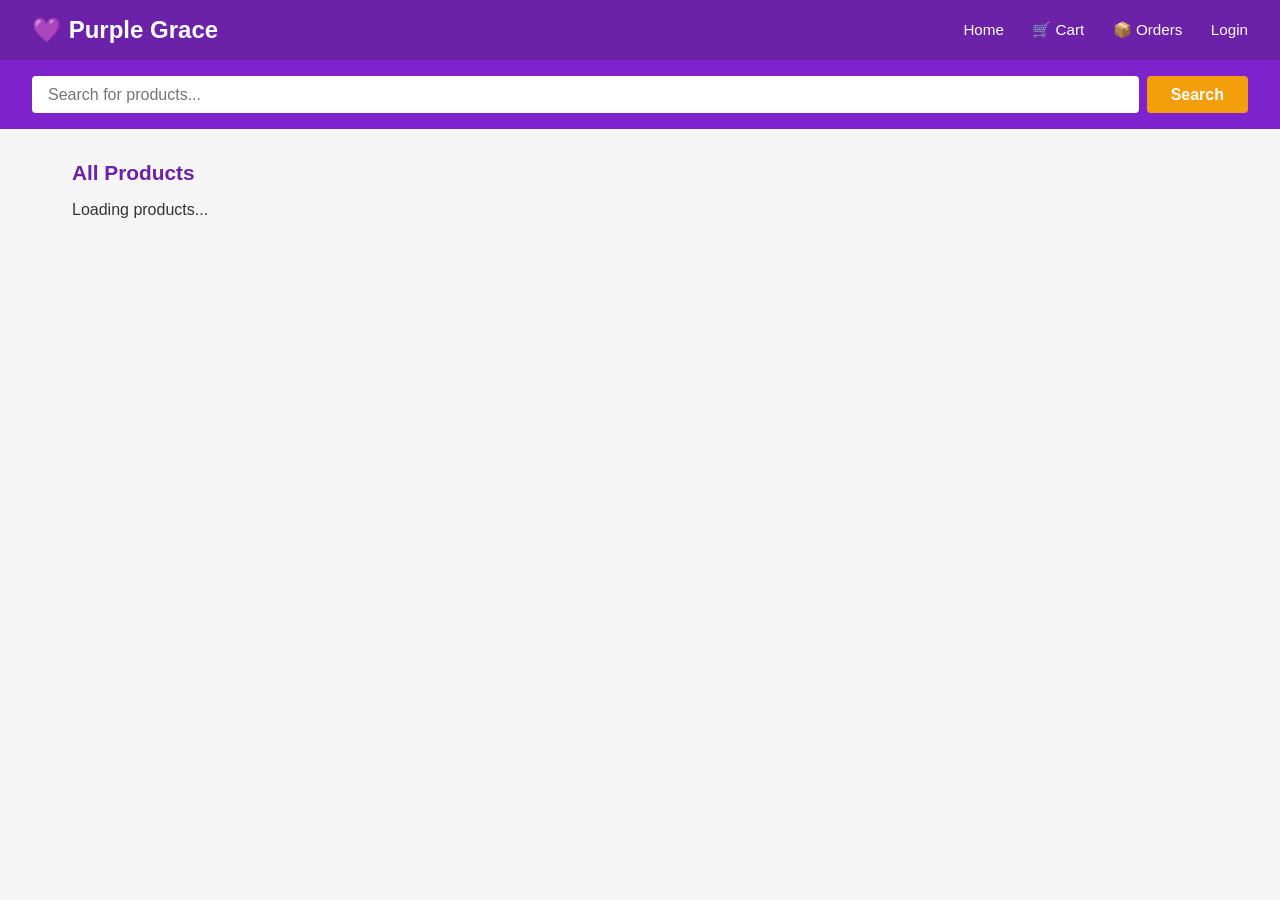
<file: static/index.html>
<!DOCTYPE html>
<html lang="en">
<head>
    <meta charset="UTF-8">
    <meta name="viewport" content="width=device-width, initial-scale=1.0">
    <title>Purple Grace Store</title>
    <link rel="stylesheet" href="/static/style.css">
</head>
<body>

    <!-- Navbar -->
<nav>
    <a href="/" class="logo">💜 Purple Grace</a>
    <button class="hamburger" onclick="toggleMenu()" id="hamburger">
        <span></span>
        <span></span>
        <span></span>
    </button>
    <div class="nav-links" id="nav-links">
        <a href="/">Home</a>
        <a href="/static/cart.html">🛒 Cart</a>
        <a href="/static/orders.html">📦 Orders</a>
        <a href="/static/auth.html" id="auth-link">Login</a>
        <a href="#" id="logout-link" style="display:none">Logout</a>
    </div>
</nav>
    <!-- Search bar -->
    <div class="search-bar">
        <input type="text" id="search-input" placeholder="Search for products...">
        <button onclick="searchProducts()">Search</button>
    </div>

    <!-- Products -->
    <div class="container">
        <div id="message"></div>
        <p class="section-title">All Products</p>
        <div class="product-grid" id="product-grid">
            <p>Loading products...</p>
        </div>
    </div>

    <script>
        const API = "http://127.0.0.1:8000"

        // Check if user is logged in
        const token = localStorage.getItem("token")
        if (token) {
            document.getElementById("auth-link").style.display = "none"
            document.getElementById("logout-link").style.display = "inline"
        }

        // Logout
        document.getElementById("logout-link").onclick = () => {
            localStorage.removeItem("token")
            window.location.reload()
        }

        // Load all products on page load
        async function loadProducts() {
            const response = await fetch(`${API}/products`)
            const products = await response.json()
            displayProducts(products)
        }

        // Search products
        async function searchProducts() {
            const name = document.getElementById("search-input").value
            if (!name) {
                loadProducts()
                return
            }
            const response = await fetch(`${API}/products/search?name=${name}`)
            if (response.status === 404) {
                displayProducts([])
                return
            }
            const products = await response.json()
            displayProducts(products)
        }

        // Display products in the grid
function displayProducts(products) {
    const grid = document.getElementById("product-grid")
    if (products.length === 0) {
        grid.innerHTML = `
            <div class="empty-state">
                <p>No products found</p>
            </div>`
        return
    }
    grid.innerHTML = products.map(p => `
        <div class="product-card">
            ${p.image_url
                ? `<img src="${p.image_url}" alt="${p.name}"
                    style="width:100%;height:180px;object-fit:cover;border-radius:4px;margin-bottom:0.75rem">`
                : `<div style="width:100%;height:180px;background:#f3e8ff;border-radius:4px;margin-bottom:0.75rem;display:flex;align-items:center;justify-content:center;color:#6b21a8;font-size:2rem">💜</div>`
            }
            <h3>${p.name}</h3>
            <p class="category">${p.category || "General"}</p>
            <p class="price">R${p.price.toFixed(2)}</p>
            <p class="stock">${p.stock} in stock</p>
            <div style="display:flex;gap:0.5rem">
                <a href="/static/product.html?id=${p.id}"
                    class="btn btn-secondary"
                    style="text-decoration:none;text-align:center;flex:1">
                    View
                </a>
                <button class="btn btn-primary" style="flex:1"
                    onclick="addToCart(${p.id})">
                    Add to Cart
                </button>
            </div>
        </div>
    `).join("")
}
        // Add to cart
        async function addToCart(productId) {
            const token = localStorage.getItem("token")
            if (!token) {
                window.location.href = "/static/auth.html"
                return
            }
            const response = await fetch(`${API}/cart`, {
                method: "POST",
                headers: {
                    "Content-Type": "application/json",
                    "Authorization": `Bearer ${token}`
                },
                body: JSON.stringify({ product_id: productId, quantity: 1 })
            })
            if (response.ok) {
                showMessage("Added to cart! 🛒", "success")
            } else {
                showMessage("Something went wrong", "error")
            }
        }

        function showMessage(text, type) {
            const msg = document.getElementById("message")
            msg.innerHTML = `<div class="message ${type}">${text}</div>`
            setTimeout(() => msg.innerHTML = "", 3000)
        }

        // Search on Enter key
        document.getElementById("search-input").addEventListener("keypress", (e) => {
            if (e.key === "Enter") searchProducts()
        })

        function toggleMenu() {
    const links = document.getElementById("nav-links")
    links.classList.toggle("open")
}

        loadProducts()
    </script>
</body>
</html>
</file>
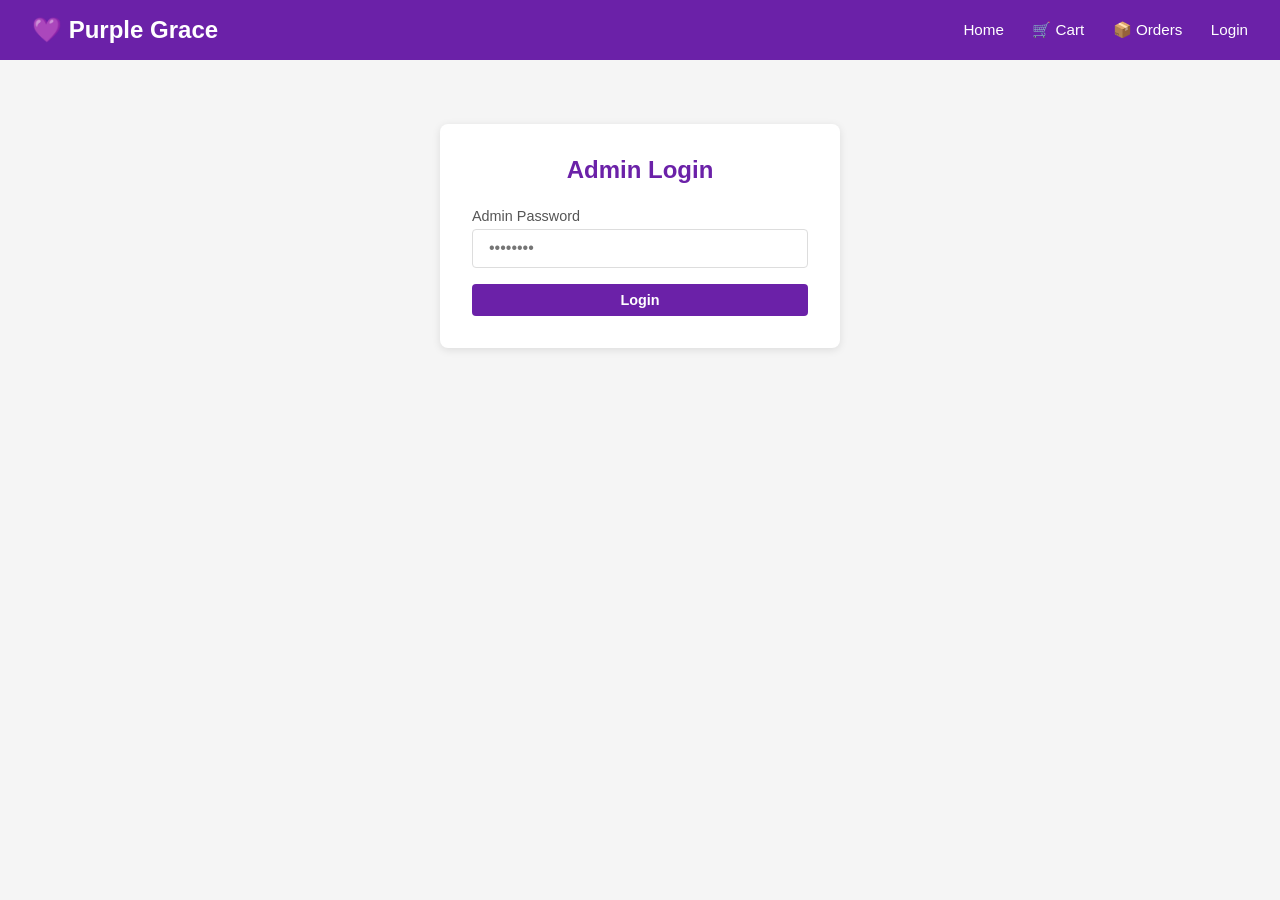
<file: static/admin.html>
<!DOCTYPE html>
<html lang="en">
<head>
    <meta charset="UTF-8">
    <meta name="viewport" content="width=device-width, initial-scale=1.0">
    <title>Admin — Purple Grace Store</title>
    <link rel="stylesheet" href="/static/style.css">
    <style>
        .admin-grid {
            display: grid;
            grid-template-columns: 1fr 1fr;
            gap: 2rem;
            margin-top: 2rem;
        }

        .admin-panel {
            background: white;
            border-radius: 8px;
            padding: 1.5rem;
            box-shadow: 0 2px 8px rgba(0,0,0,0.08);
        }

        .admin-panel h2 {
            color: #6b21a8;
            margin-bottom: 1.5rem;
            font-size: 1.1rem;
        }

        .product-row {
            display: flex;
            justify-content: space-between;
            align-items: center;
            padding: 0.75rem 0;
            border-bottom: 1px solid #f3f4f6;
        }

        .product-row:last-child {
            border-bottom: none;
        }

        .product-row .info h4 {
            font-size: 0.95rem;
            margin-bottom: 0.2rem;
        }

        .product-row .info p {
            font-size: 0.8rem;
            color: #888;
        }

        .btn-danger {
            background: #ef4444;
            color: white;
            padding: 0.3rem 0.75rem;
            border: none;
            border-radius: 4px;
            cursor: pointer;
            font-size: 0.8rem;
        }

        .btn-danger:hover {
            background: #dc2626;
        }

        @media (max-width: 768px) {
            .admin-grid { grid-template-columns: 1fr; }
        }
    </style>
</head>
<body>

<nav>
    <a href="/" class="logo">💜 Purple Grace</a>
    <button class="hamburger" onclick="toggleMenu()" id="hamburger">
        <span></span>
        <span></span>
        <span></span>
    </button>
    <div class="nav-links" id="nav-links">
        <a href="/">Home</a>
        <a href="/static/cart.html">🛒 Cart</a>
        <a href="/static/orders.html">📦 Orders</a>
        <a href="/static/auth.html" id="auth-link">Login</a>
        <a href="#" id="logout-link" style="display:none">Logout</a>
    </div>
</nav>

    <!-- Login Screen -->
    <div id="login-screen">
        <div class="auth-container">
            <h2>Admin Login</h2>
            <div id="message"></div>
            <div class="form-group">
                <label>Admin Password</label>
                <input type="password" id="admin-password" placeholder="••••••••">
            </div>
            <button class="btn btn-primary" onclick="adminLogin()">Login</button>
        </div>
    </div>

    <!-- Admin Dashboard -->
    <div id="dashboard" style="display:none">
        <div class="container">
            <div class="admin-grid">

                <!-- Add Product -->
                <div class="admin-panel">
                    <h2>➕ Add New Product</h2>
                    <div id="add-message"></div>
                    <div class="form-group">
                        <label>Name</label>
                        <input type="text" id="new-name" placeholder="Product name">
                    </div>
                    <div class="form-group">
                        <label>Description</label>
                        <input type="text" id="new-description" placeholder="Optional description">
                    </div>
                    <div class="form-group">
                        <label>Price (R)</label>
                        <input type="number" id="new-price" placeholder="0.00" step="0.01">
                    </div>
                    <div class="form-group">
                        <label>Stock</label>
                        <input type="number" id="new-stock" placeholder="0">
                    </div>
                    <div class="form-group">
                        <label>Category</label>
                        <input type="text" id="new-category" placeholder="e.g. candles, soap">
                    </div>
                    <div class="form-group">
                        <label>Product Image</label>
                        <input type="file" id="new-image" accept="image/*">
                    </div>
                    <button class="btn btn-primary" onclick="addProduct()">Add Product</button>
                </div>

                <!-- Product List -->
                <div class="admin-panel">
                    <h2>📦 All Products</h2>
                    <div id="product-list">Loading...</div>
                </div>

            </div>
        </div>
    </div>

    <script>
        const API = "http://127.0.0.1:8000"
        let adminPassword = ""

        // Check if already logged in
        if (sessionStorage.getItem("adminPassword")) {
            adminPassword = sessionStorage.getItem("adminPassword")
            showDashboard()
        }

        document.getElementById("logout-link").onclick = () => {
            sessionStorage.removeItem("adminPassword")
            window.location.reload()
        }

        async function adminLogin() {
            const password = document.getElementById("admin-password").value
            const response = await fetch(`${API}/admin/login?password=${password}`, {
                method: "POST"
            })
            if (response.ok) {
                adminPassword = password
                sessionStorage.setItem("adminPassword", password)
                showDashboard()
            } else {
                document.getElementById("message").innerHTML =
                    `<div class="message error">Invalid password</div>`
            }
        }

        function showDashboard() {
            document.getElementById("login-screen").style.display = "none"
            document.getElementById("dashboard").style.display = "block"
            loadProducts()
        }

        async function loadProducts() {
            const response = await fetch(`${API}/admin/products?password=${adminPassword}`)
            const products = await response.json()
            const list = document.getElementById("product-list")

            if (products.length === 0) {
                list.innerHTML = `<p style="color:#888">No products yet</p>`
                return
            }

            list.innerHTML = products.map(p => `
                <div class="product-row">
                    <div class="info">
                        <h4>${p.name}</h4>
                        <p>R${p.price.toFixed(2)} · Stock: ${p.stock} · ${p.category || "No category"}</p>
                    </div>
                    <button class="btn-danger" onclick="deleteProduct(${p.id})">Delete</button>
                </div>
            `).join("")
        }

        async function addProduct() {
            const name = document.getElementById("new-name").value
            const description = document.getElementById("new-description").value
            const price = parseFloat(document.getElementById("new-price").value)
            const stock = parseInt(document.getElementById("new-stock").value)
            const category = document.getElementById("new-category").value
            const imageFile = document.getElementById("new-image").files[0]

            if (!name || !price || !stock) {
                document.getElementById("add-message").innerHTML =
                    `<div class="message error">Name, price and stock are required</div>`
                return
            }

            // Upload image first if provided
            let image_url = null
            if (imageFile) {
                const formData = new FormData()
                formData.append("file", imageFile)
                const uploadRes = await fetch(`${API}/products/upload-image`, {
                    method: "POST",
                    body: formData
                })
                const uploadData = await uploadRes.json()
                image_url = uploadData.image_url
            }

            // Create the product
            const response = await fetch(`${API}/products`, {
                method: "POST",
                headers: { "Content-Type": "application/json" },
                body: JSON.stringify({ name, description, price, stock, category, image_url })
            })

            if (response.ok) {
                document.getElementById("add-message").innerHTML =
                    `<div class="message success">Product added! ✅</div>`
                // Clear the form
                document.getElementById("new-name").value = ""
                document.getElementById("new-description").value = ""
                document.getElementById("new-price").value = ""
                document.getElementById("new-stock").value = ""
                document.getElementById("new-category").value = ""
                document.getElementById("new-image").value = ""
                loadProducts()
                setTimeout(() => {
                    document.getElementById("add-message").innerHTML = ""
                }, 3000)
            } else {
                document.getElementById("add-message").innerHTML =
                    `<div class="message error">Failed to add product</div>`
            }
        }

        async function deleteProduct(productId) {
            if (!confirm("Are you sure you want to delete this product?")) return

            const response = await fetch(
                `${API}/admin/products/${productId}?password=${adminPassword}`,
                { method: "DELETE" }
            )
            if (response.ok) {
                loadProducts()
            }
        }

        // Login on Enter key
        document.getElementById("admin-password") &&
            document.getElementById("admin-password").addEventListener("keypress", (e) => {
                if (e.key === "Enter") adminLogin()
            })

        function toggleMenu() {
    const links = document.getElementById("nav-links")
    links.classList.toggle("open")
}
    </script>
</body>
</html>
</file>
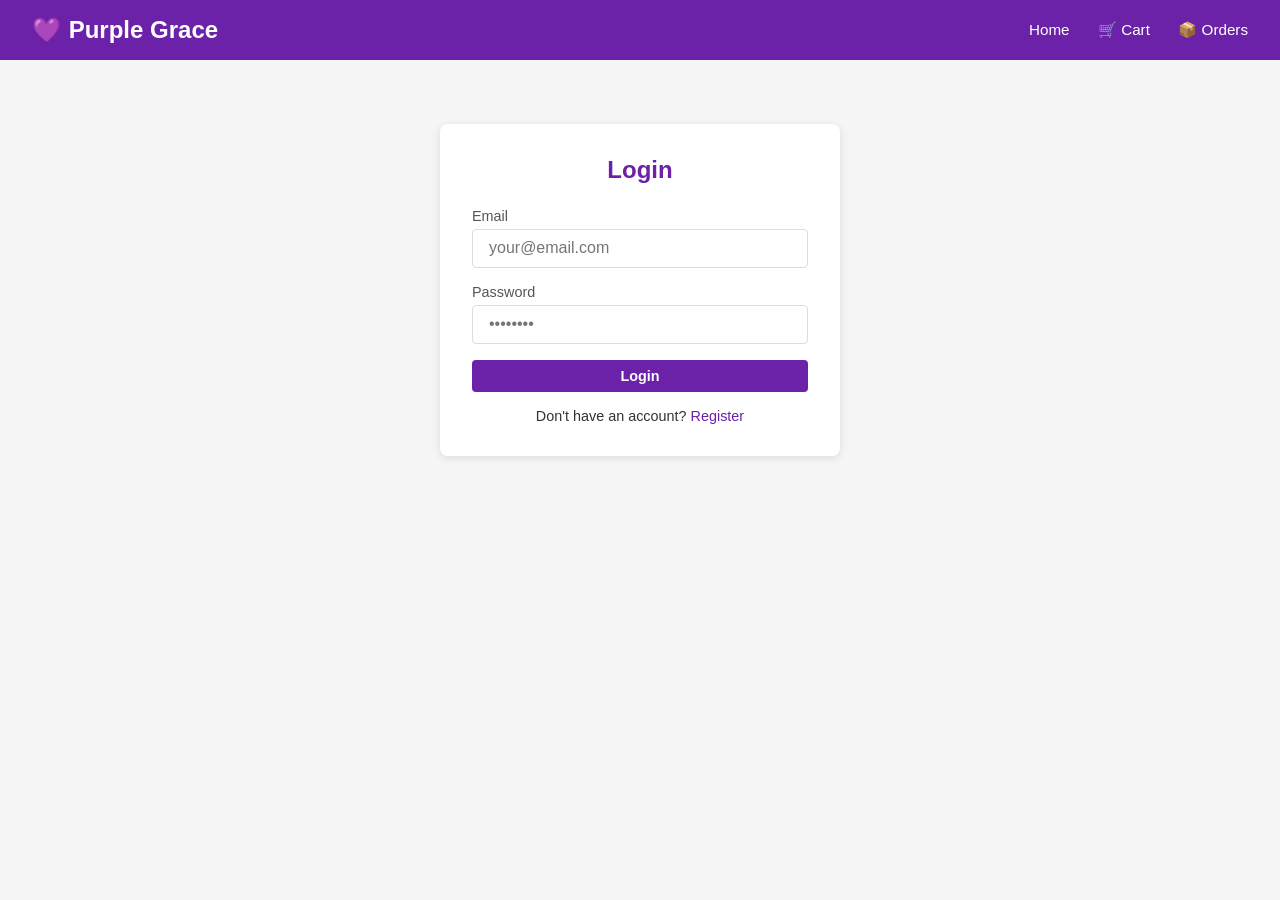
<file: static/cart.html>
<!DOCTYPE html>
<html lang="en">
<head>
    <meta charset="UTF-8">
    <meta name="viewport" content="width=device-width, initial-scale=1.0">
    <title>Cart — Purple Grace Store</title>
    <link rel="stylesheet" href="/static/style.css">
</head>
<body>

<nav>
    <a href="/" class="logo">💜 Purple Grace</a>
    <button class="hamburger" onclick="toggleMenu()" id="hamburger">
        <span></span>
        <span></span>
        <span></span>
    </button>
    <div class="nav-links" id="nav-links">
        <a href="/">Home</a>
        <a href="/static/cart.html">🛒 Cart</a>
        <a href="/static/orders.html">📦 Orders</a>
        <a href="/static/auth.html" id="auth-link">Login</a>
        <a href="#" id="logout-link" style="display:none">Logout</a>
    </div>
</nav>

    <div class="container">
        <div id="message"></div>
        <p class="section-title">Your Cart</p>
        <div id="cart-items"></div>
        <div id="cart-total" style="display:none">
            <div class="cart-total">
                <h3>Total: R<span id="total-price">0.00</span></h3>
                <button class="btn btn-secondary" onclick="checkout()">
                    Checkout
                </button>
            </div>
        </div>
    </div>

    <script>
        const API = "http://127.0.0.1:8000"
        const token = localStorage.getItem("token")

        if (!token) {
            window.location.href = "/static/auth.html"
        }

        if (token) {
            document.getElementById("auth-link").style.display = "none"
            document.getElementById("logout-link").style.display = "inline"
        }

        document.getElementById("logout-link").onclick = () => {
            localStorage.removeItem("token")
            window.location.href = "/"
        }

        async function loadCart() {
            const response = await fetch(`${API}/cart`, {
                headers: { "Authorization": `Bearer ${token}` }
            })
            const items = await response.json()
            const container = document.getElementById("cart-items")

            if (items.length === 0) {
                container.innerHTML = `
                    <div class="empty-state">
                        <p>Your cart is empty</p>
                        <a href="/" class="btn btn-primary"
                            style="display:inline-block;width:auto;text-decoration:none">
                            Continue Shopping
                        </a>
                    </div>`
                return
            }

            let total = 0
            const itemsHtml = await Promise.all(items.map(async item => {
                const productRes = await fetch(`${API}/products/${item.product_id}`)
                const product = await productRes.json()
                const subtotal = product.price * item.quantity
                total += subtotal
                return `
                    <div class="cart-item">
                        <div class="item-info">
                            <h3>${product.name}</h3>
                            <p>Qty: ${item.quantity} × R${product.price.toFixed(2)}</p>
                        </div>
                        <div style="display:flex;align-items:center;gap:1rem">
                            <span class="item-price">R${subtotal.toFixed(2)}</span>
                            <button class="btn btn-primary" style="width:auto"
                                onclick="removeItem(${item.id})">Remove</button>
                        </div>
                    </div>`
            }))

            container.innerHTML = itemsHtml.join("")
            document.getElementById("total-price").textContent = total.toFixed(2)
            document.getElementById("cart-total").style.display = "block"
        }

        async function removeItem(itemId) {
            await fetch(`${API}/cart/${itemId}`, {
                method: "DELETE",
                headers: { "Authorization": `Bearer ${token}` }
            })
            loadCart()
        }

        async function checkout() {
            const response = await fetch(`${API}/orders`, {
                method: "POST",
                headers: { "Authorization": `Bearer ${token}` }
            })
            if (response.ok) {
                showMessage("Order placed successfully! 🎉", "success")
                setTimeout(() => window.location.href = "/static/orders.html", 1500)
            } else {
                showMessage("Checkout failed", "error")
            }
        }

        function showMessage(text, type) {
            const msg = document.getElementById("message")
            msg.innerHTML = `<div class="message ${type}">${text}</div>`
            setTimeout(() => msg.innerHTML = "", 3000)
        }

        function toggleMenu() {
    const links = document.getElementById("nav-links")
    links.classList.toggle("open")
}

        loadCart()
    </script>
</body>
</html>
</file>
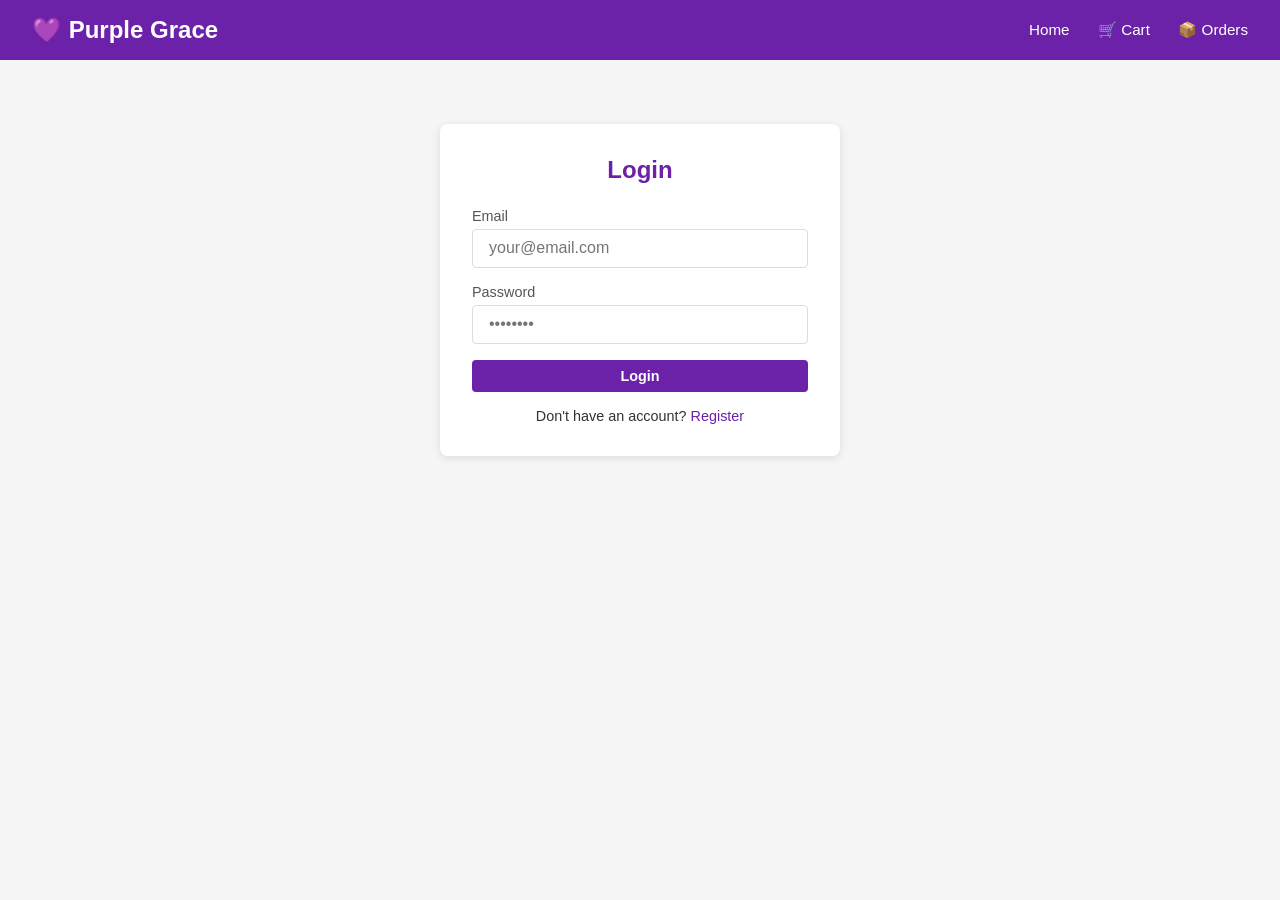
<file: static/orders.html>
<!DOCTYPE html>
<html lang="en">
<head>
    <meta charset="UTF-8">
    <meta name="viewport" content="width=device-width, initial-scale=1.0">
    <title>My Orders — Purple Grace Store</title>
    <link rel="stylesheet" href="/static/style.css">
</head>
<body>

    <nav>
        <a href="/" class="logo">💜 Purple Grace</a>
        <button class="hamburger" onclick="toggleMenu()">
            <span></span>
            <span></span>
            <span></span>
        </button>
        <div class="nav-links" id="nav-links">
            <a href="/">Home</a>
            <a href="/static/cart.html">🛒 Cart</a>
            <a href="/static/orders.html">📦 Orders</a>
            <a href="/static/auth.html" id="auth-link">Login</a>
            <a href="#" id="logout-link" style="display:none">Logout</a>
        </div>
    </nav>

    <div class="container">
        <div id="message"></div>
        <p class="section-title">My Orders</p>
        <div id="orders-list"></div>
    </div>

    <script>
        const API = "http://127.0.0.1:8000"
        const token = localStorage.getItem("token")

        // Redirect if not logged in
        if (!token) {
            window.location.href = "/static/auth.html"
        }

        if (token) {
            document.getElementById("auth-link").style.display = "none"
            document.getElementById("logout-link").style.display = "inline"
        }

        document.getElementById("logout-link").onclick = () => {
            localStorage.removeItem("token")
            window.location.href = "/"
        }

        function toggleMenu() {
            document.getElementById("nav-links").classList.toggle("open")
        }

        async function loadOrders() {
            const response = await fetch(`${API}/orders`, {
                headers: { "Authorization": `Bearer ${token}` }
            })
            const orders = await response.json()
            const container = document.getElementById("orders-list")

            if (orders.length === 0) {
                container.innerHTML = `
                    <div class="empty-state">
                        <p>You haven't placed any orders yet</p>
                        <a href="/" class="btn btn-primary"
                            style="display:inline-block;width:auto;text-decoration:none">
                            Start Shopping
                        </a>
                    </div>`
                return
            }

            container.innerHTML = orders.map(order => `
                <div class="cart-item" style="flex-direction:column;align-items:flex-start;gap:1rem">
                    <div style="display:flex;justify-content:space-between;width:100%;align-items:center">
                        <div>
                            <h3>Order #${order.id}</h3>
                            <p style="color:#888;font-size:0.85rem">
                                Placed on ${new Date(order.created_at).toLocaleDateString()}
                            </p>
                        </div>
                        <span style="
                            background:${order.status === 'pending' ? '#fef3c7' : '#d1fae5'};
                            color:${order.status === 'pending' ? '#92400e' : '#065f46'};
                            padding:0.3rem 0.75rem;
                            border-radius:99px;
                            font-size:0.8rem;
                            font-weight:bold;
                            text-transform:capitalize
                        ">${order.status}</span>
                    </div>
                    <div style="width:100%">
                        ${order.items.map(item => `
                            <div style="display:flex;justify-content:space-between;
                                padding:0.5rem 0;border-bottom:1px solid #f3f4f6">
                                <span>Product #${item.product_id} × ${item.quantity}</span>
                                <span style="font-weight:bold;color:#6b21a8">
                                    R${(item.price * item.quantity).toFixed(2)}
                                </span>
                            </div>
                        `).join("")}
                    </div>
                    <div style="width:100%;display:flex;justify-content:space-between;align-items:center">
                        <span style="font-weight:bold;font-size:1.1rem;color:#6b21a8">
                            Total: R${order.items.reduce((sum, item) =>
                                sum + (item.price * item.quantity), 0).toFixed(2)}
                        </span>
                        ${order.status === "pending" ? `
                            <button class="btn btn-secondary" style="width:auto"
                                onclick="payOrder(${order.id})">
                                Pay Now
                            </button>
                        ` : ""}
                    </div>
                </div>
            `).join("")
        }

        async function payOrder(orderId) {
            const response = await fetch(`${API}/payments/pay/${orderId}`, {
                method: "POST",
                headers: { "Authorization": `Bearer ${token}` }
            })
            if (response.redirected) {
                window.location.href = response.url
            } else if (response.ok) {
                const data = await response.json()
                window.location.href = data.url
            } else {
                showMessage("Payment failed to initiate", "error")
            }
        }

        function showMessage(text, type) {
            const msg = document.getElementById("message")
            msg.innerHTML = `<div class="message ${type}">${text}</div>`
            setTimeout(() => msg.innerHTML = "", 3000)
        }

        loadOrders()
    </script>
</body>
</html>
</file>
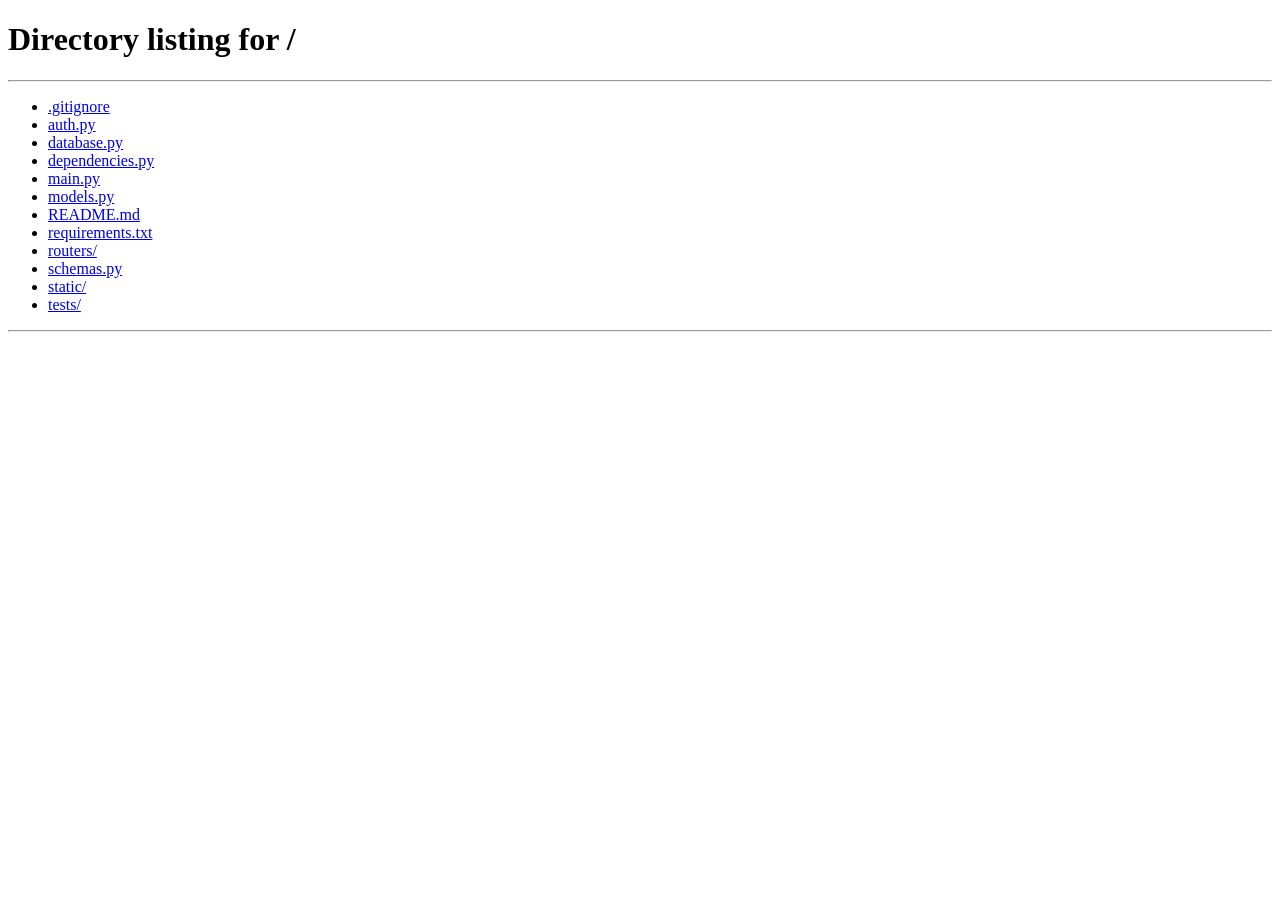
<file: static/product.html>
<!DOCTYPE html>
<html lang="en">
<head>
    <meta charset="UTF-8">
    <meta name="viewport" content="width=device-width, initial-scale=1.0">
    <title>Product — Purple Grace Store</title>
    <link rel="stylesheet" href="/static/style.css">
    <style>
        .product-detail {
            display: grid;
            grid-template-columns: 1fr 1fr;
            gap: 3rem;
            margin-top: 2rem;
        }

        .product-image {
            width: 100%;
            height: 400px;
            object-fit: cover;
            border-radius: 8px;
        }

        .product-image-placeholder {
            width: 100%;
            height: 400px;
            background: #f3e8ff;
            border-radius: 8px;
            display: flex;
            align-items: center;
            justify-content: center;
            font-size: 5rem;
        }

        .product-info h1 {
            font-size: 1.8rem;
            color: #1f2937;
            margin-bottom: 0.5rem;
        }

        .product-info .category {
            color: #888;
            font-size: 0.9rem;
            margin-bottom: 1rem;
        }

        .product-info .price {
            font-size: 2rem;
            font-weight: bold;
            color: #6b21a8;
            margin-bottom: 1rem;
        }

        .product-info .description {
            color: #555;
            line-height: 1.6;
            margin-bottom: 1.5rem;
        }

        .product-info .stock {
            font-size: 0.9rem;
            color: #888;
            margin-bottom: 1.5rem;
        }

        .quantity-selector {
            display: flex;
            align-items: center;
            gap: 1rem;
            margin-bottom: 1.5rem;
        }

        .quantity-selector label {
            font-size: 0.9rem;
            color: #555;
        }

        .quantity-selector input {
            width: 70px;
            padding: 0.5rem;
            border: 1px solid #ddd;
            border-radius: 4px;
            font-size: 1rem;
            text-align: center;
        }

        .back-link {
            display: inline-block;
            color: #6b21a8;
            text-decoration: none;
            margin-bottom: 1.5rem;
            font-size: 0.9rem;
        }

        .back-link:hover {
            text-decoration: underline;
        }

        @media (max-width: 768px) {
            .product-detail {
                grid-template-columns: 1fr;
            }
        }
    </style>
</head>
<body>

<nav>
    <a href="/" class="logo">💜 Purple Grace</a>
    <button class="hamburger" onclick="toggleMenu()" id="hamburger">
        <span></span>
        <span></span>
        <span></span>
    </button>
    <div class="nav-links" id="nav-links">
        <a href="/">Home</a>
        <a href="/static/cart.html">🛒 Cart</a>
        <a href="/static/orders.html">📦 Orders</a>
        <a href="/static/auth.html" id="auth-link">Login</a>
        <a href="#" id="logout-link" style="display:none">Logout</a>
    </div>
</nav>

    <div class="container">
        <a href="/" class="back-link">← Back to products</a>
        <div id="message"></div>
        <div id="product-detail"></div>
    </div>

    <script>
        const API = "http://127.0.0.1:8000"
        const token = localStorage.getItem("token")

        // Update nav based on login state
        if (token) {
            document.getElementById("auth-link").style.display = "none"
            document.getElementById("logout-link").style.display = "inline"
        }

        document.getElementById("logout-link").onclick = () => {
            localStorage.removeItem("token")
            window.location.reload()
        }

        // Get product ID from URL
        // URL will look like: /static/product.html?id=3
        const params = new URLSearchParams(window.location.search)
        const productId = params.get("id")

        if (!productId) {
            window.location.href = "/"
        }

        async function loadProduct() {
            const response = await fetch(`${API}/products/${productId}`)

            if (!response.ok) {
                document.getElementById("product-detail").innerHTML = `
                    <div class="empty-state">
                        <p>Product not found</p>
                        <a href="/" class="btn btn-primary"
                            style="display:inline-block;width:auto;text-decoration:none">
                            Back to Store
                        </a>
                    </div>`
                return
            }

            const p = await response.json()

            document.title = `${p.name} — Purple Grace Store`

            document.getElementById("product-detail").innerHTML = `
                <div class="product-detail">
                    <div>
                        ${p.image_url
                            ? `<img src="${p.image_url}" alt="${p.name}" class="product-image">`
                            : `<div class="product-image-placeholder">💜</div>`
                        }
                    </div>
                    <div class="product-info">
                        <h1>${p.name}</h1>
                        <p class="category">${p.category || "General"}</p>
                        <p class="price">R${p.price.toFixed(2)}</p>
                        <p class="description">${p.description || "No description available."}</p>
                        <p class="stock">${p.stock > 0
                            ? `✅ ${p.stock} in stock`
                            : "❌ Out of stock"
                        }</p>
                        <div class="quantity-selector">
                            <label>Quantity:</label>
                            <input type="number" id="quantity" value="1" min="1" max="${p.stock}">
                        </div>
                        <button
                            class="btn btn-primary"
                            style="width:auto;padding:0.75rem 2rem;font-size:1rem"
                            onclick="addToCart(${p.id})"
                            ${p.stock === 0 ? "disabled" : ""}
                        >
                            Add to Cart
                        </button>
                    </div>
                </div>`
        }

        async function addToCart(productId) {
            if (!token) {
                window.location.href = "/static/auth.html"
                return
            }

            const quantity = parseInt(document.getElementById("quantity").value)

            const response = await fetch(`${API}/cart`, {
                method: "POST",
                headers: {
                    "Content-Type": "application/json",
                    "Authorization": `Bearer ${token}`
                },
                body: JSON.stringify({ product_id: productId, quantity })
            })

            if (response.ok) {
                showMessage("Added to cart! 🛒", "success")
            } else {
                showMessage("Something went wrong", "error")
            }
        }

        function showMessage(text, type) {
            const msg = document.getElementById("message")
            msg.innerHTML = `<div class="message ${type}">${text}</div>`
            setTimeout(() => msg.innerHTML = "", 3000)
        }

        function toggleMenu() {
    const links = document.getElementById("nav-links")
    links.classList.toggle("open")
}

        loadProduct()
    </script>
</body>
</html>
</file>
<file: static/style.css>
* {
    margin: 0;
    padding: 0;
    box-sizing: border-box;
}

body {
    font-family: 'Segoe UI', sans-serif;
    background: #f5f5f5;
    color: #333;
}

/* ── Navbar ── */
nav {
    background: #6b21a8;
    padding: 1rem 2rem;
    display: flex;
    justify-content: space-between;
    align-items: center;
}

nav .logo {
    color: white;
    font-size: 1.5rem;
    font-weight: bold;
    text-decoration: none;
}

nav .nav-links a {
    color: white;
    text-decoration: none;
    margin-left: 1.5rem;
    font-size: 0.95rem;
}

nav .nav-links a:hover {
    text-decoration: underline;
}

/* ── Search bar ── */
.search-bar {
    background: #7e22ce;
    padding: 1rem 2rem;
    display: flex;
    gap: 0.5rem;
}

.search-bar input {
    flex: 1;
    padding: 0.6rem 1rem;
    border: none;
    border-radius: 4px;
    font-size: 1rem;
}

.search-bar button {
    padding: 0.6rem 1.5rem;
    background: #f59e0b;
    color: white;
    border: none;
    border-radius: 4px;
    cursor: pointer;
    font-size: 1rem;
    font-weight: bold;
}

/* ── Product grid ── */
.container {
    max-width: 1200px;
    margin: 2rem auto;
    padding: 0 2rem;
}

.section-title {
    font-size: 1.3rem;
    font-weight: bold;
    margin-bottom: 1rem;
    color: #6b21a8;
}

.product-grid {
    display: grid;
    grid-template-columns: repeat(auto-fill, minmax(220px, 1fr));
    gap: 1.5rem;
}

.product-card {
    background: white;
    border-radius: 8px;
    padding: 1rem;
    box-shadow: 0 2px 8px rgba(0,0,0,0.08);
    transition: transform 0.2s;
}

.product-card:hover {
    transform: translateY(-4px);
}

.product-card h3 {
    font-size: 1rem;
    margin-bottom: 0.5rem;
}

.product-card .category {
    font-size: 0.8rem;
    color: #888;
    margin-bottom: 0.5rem;
}

.product-card .price {
    font-size: 1.2rem;
    font-weight: bold;
    color: #6b21a8;
    margin-bottom: 0.75rem;
}

.product-card .stock {
    font-size: 0.8rem;
    color: #888;
    margin-bottom: 0.75rem;
}

.btn {
    display: inline-block;
    padding: 0.5rem 1rem;
    border: none;
    border-radius: 4px;
    cursor: pointer;
    font-size: 0.9rem;
    font-weight: bold;
    width: 100%;
    text-align: center;
}

.btn-primary {
    background: #6b21a8;
    color: white;
}

.btn-primary:hover {
    background: #7e22ce;
}

.btn-secondary {
    background: #f59e0b;
    color: white;
}

.btn-secondary:hover {
    background: #d97706;
}

/* ── Auth forms ── */
.auth-container {
    max-width: 400px;
    margin: 4rem auto;
    padding: 2rem;
    background: white;
    border-radius: 8px;
    box-shadow: 0 2px 8px rgba(0,0,0,0.1);
}

.auth-container h2 {
    text-align: center;
    color: #6b21a8;
    margin-bottom: 1.5rem;
}

.form-group {
    margin-bottom: 1rem;
}

.form-group label {
    display: block;
    margin-bottom: 0.3rem;
    font-size: 0.9rem;
    color: #555;
}

.form-group input {
    width: 100%;
    padding: 0.6rem 1rem;
    border: 1px solid #ddd;
    border-radius: 4px;
    font-size: 1rem;
}

.form-group input:focus {
    outline: none;
    border-color: #6b21a8;
}

.auth-switch {
    text-align: center;
    margin-top: 1rem;
    font-size: 0.9rem;
}

.auth-switch a {
    color: #6b21a8;
    cursor: pointer;
}

/* ── Cart ── */
.cart-item {
    background: white;
    border-radius: 8px;
    padding: 1rem 1.5rem;
    margin-bottom: 1rem;
    display: flex;
    justify-content: space-between;
    align-items: center;
    box-shadow: 0 2px 8px rgba(0,0,0,0.06);
}

.cart-item .item-info h3 {
    font-size: 1rem;
    margin-bottom: 0.25rem;
}

.cart-item .item-info p {
    color: #888;
    font-size: 0.85rem;
}

.cart-item .item-price {
    font-size: 1.1rem;
    font-weight: bold;
    color: #6b21a8;
}

.cart-total {
    background: white;
    border-radius: 8px;
    padding: 1.5rem;
    margin-top: 1rem;
    box-shadow: 0 2px 8px rgba(0,0,0,0.06);
    text-align: right;
}

.cart-total h3 {
    font-size: 1.3rem;
    color: #6b21a8;
    margin-bottom: 1rem;
}

/* ── Messages ── */
.message {
    padding: 0.75rem 1rem;
    border-radius: 4px;
    margin-bottom: 1rem;
    font-size: 0.9rem;
}

.message.success {
    background: #d1fae5;
    color: #065f46;
}

.message.error {
    background: #fee2e2;
    color: #991b1b;
}

/* ── Empty state ── */
.empty-state {
    text-align: center;
    padding: 4rem;
    color: #888;
}

.empty-state p {
    font-size: 1.1rem;
    margin-bottom: 1rem;
}

/* ── Mobile Navigation ───────────────────────────────────────────────────────*/

.hamburger {
    display: none;
    flex-direction: column;
    gap: 5px;
    cursor: pointer;
    background: none;
    border: none;
    padding: 0.25rem;
}

.hamburger span {
    display: block;
    width: 25px;
    height: 2px;
    background: white;
    border-radius: 2px;
    transition: 0.3s;
}

.nav-links.open {
    display: flex !important;
}

/* Mobile Breakpoint */

@media (max-width: 768px) {

    /* Navbar */
    nav {
        flex-wrap: wrap;
        padding: 1rem;
        position: relative;
    }

    .hamburger {
        display: flex;
    }

    .nav-links {
        display: none;
        flex-direction: column;
        width: 100%;
        margin-top: 1rem;
        gap: 0.75rem;
        padding-bottom: 0.5rem;
    }

    .nav-links a {
        margin-left: 0;
        font-size: 1rem;
    }

    /* Search bar */
    .search-bar {
        flex-direction: column;
        padding: 1rem;
    }

    .search-bar input,
    .search-bar button {
        width: 100%;
    }

    /* Product grid — single column on small screens */
    .product-grid {
        grid-template-columns: repeat(auto-fill, minmax(160px, 1fr));
        gap: 1rem;
    }

    /* Product detail */
    .product-detail {
        grid-template-columns: 1fr;
    }

    .product-image,
    .product-image-placeholder {
        height: 250px;
    }

    /* Cart items */
    .cart-item {
        flex-direction: column;
        align-items: flex-start;
        gap: 0.75rem;
    }

    /* Auth form */
    .auth-container {
        margin: 2rem 1rem;
        padding: 1.5rem;
    }

    /* Admin grid */
    .admin-grid {
        grid-template-columns: 1fr;
    }

    /* Container padding */
    .container {
        padding: 0 1rem;
    }
}
</file>
